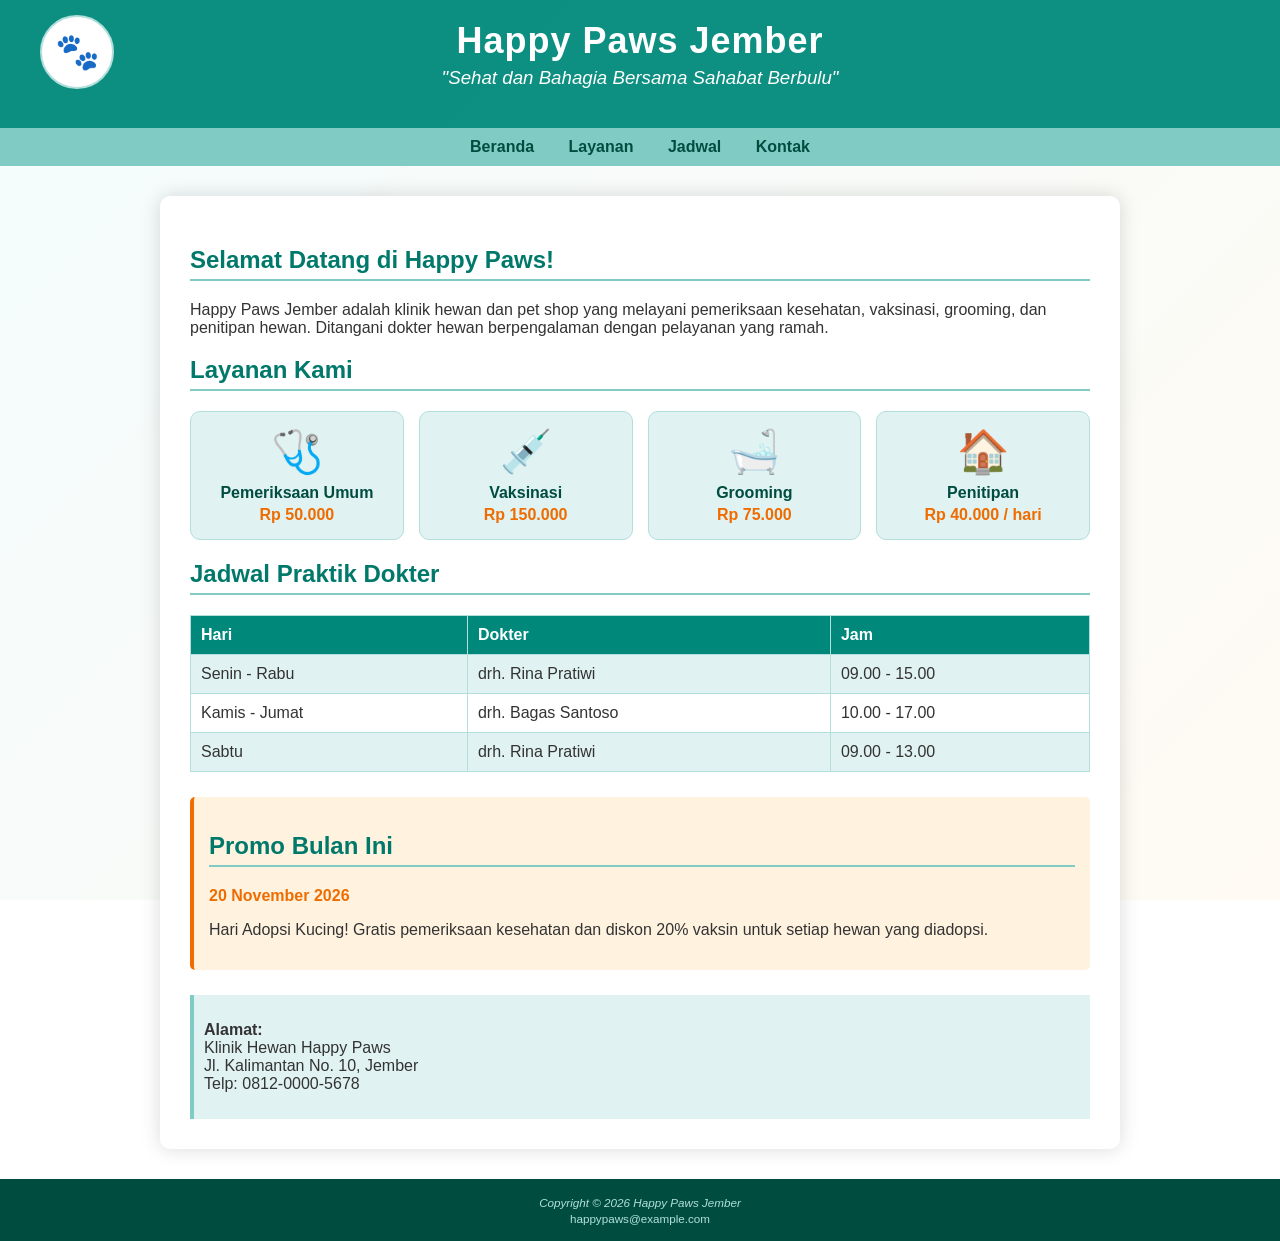
<file: index.html>
<!DOCTYPE html>
<html lang="id">
<head>
  <meta charset="UTF-8">
  <meta name="viewport" content="width=device-width, initial-scale=1.0">
  <title>Happy Paws Jember - Klinik Hewan</title>
  <link rel="stylesheet" href="style.css">
</head>
<body>
  <div class="overlay">

    <!-- Header -->
    <header>
      <div class="logo">🐾</div>
      <h1>Happy Paws Jember</h1>
      <h3>"Sehat dan Bahagia Bersama Sahabat Berbulu"</h3>
    </header>

    <!-- Navigasi -->
    <nav>
      <a href="#">Beranda</a>
      <a href="#layanan">Layanan</a>
      <a href="#jadwal">Jadwal</a>
      <a href="#kontak">Kontak</a>
    </nav>

    <!-- Konten Utama -->
    <main>
      <section>
        <h2>Selamat Datang di Happy Paws!</h2>
        <p>
          Happy Paws Jember adalah klinik hewan dan pet shop yang melayani
          pemeriksaan kesehatan, vaksinasi, grooming, dan penitipan hewan.
          Ditangani dokter hewan berpengalaman dengan pelayanan yang ramah.
        </p>
      </section>

      <section id="layanan">
        <h2>Layanan Kami</h2>
        <div class="layanan-grid">
          <div class="kartu">
            <span class="ikon">🩺</span>
            <h4>Pemeriksaan Umum</h4>
            <p>Rp 50.000</p>
          </div>
          <div class="kartu">
            <span class="ikon">💉</span>
            <h4>Vaksinasi</h4>
            <p>Rp 150.000</p>
          </div>
          <div class="kartu">
            <span class="ikon">🛁</span>
            <h4>Grooming</h4>
            <p>Rp 75.000</p>
          </div>
          <div class="kartu">
            <span class="ikon">🏠</span>
            <h4>Penitipan</h4>
            <p>Rp 40.000 / hari</p>
          </div>
        </div>
      </section>

      <section id="jadwal">
        <h2>Jadwal Praktik Dokter</h2>
        <table>
          <tr>
            <th>Hari</th>
            <th>Dokter</th>
            <th>Jam</th>
          </tr>
          <tr>
            <td>Senin - Rabu</td>
            <td>drh. Rina Pratiwi</td>
            <td>09.00 - 15.00</td>
          </tr>
          <tr>
            <td>Kamis - Jumat</td>
            <td>drh. Bagas Santoso</td>
            <td>10.00 - 17.00</td>
          </tr>
          <tr>
            <td>Sabtu</td>
            <td>drh. Rina Pratiwi</td>
            <td>09.00 - 13.00</td>
          </tr>
        </table>
      </section>

      <article>
        <h2>Promo Bulan Ini</h2>
        <time datetime="2026-11-20">20 November 2026</time>
        <p>
          Hari Adopsi Kucing! Gratis pemeriksaan kesehatan dan diskon 20%
          vaksin untuk setiap hewan yang diadopsi.
        </p>
      </article>

      <address id="kontak">
        <p>
          <strong>Alamat:</strong><br>
          Klinik Hewan Happy Paws<br>
          Jl. Kalimantan No. 10, Jember<br>
          Telp: 0812-0000-5678
        </p>
      </address>
    </main>

    <!-- Footer -->
    <footer>
      <small>
        <i>Copyright &copy; 2026 Happy Paws Jember</i><br>
        <a href="mailto:happypaws@example.com">happypaws@example.com</a>
      </small>
    </footer>

  </div>
</body>
</html>
</file>
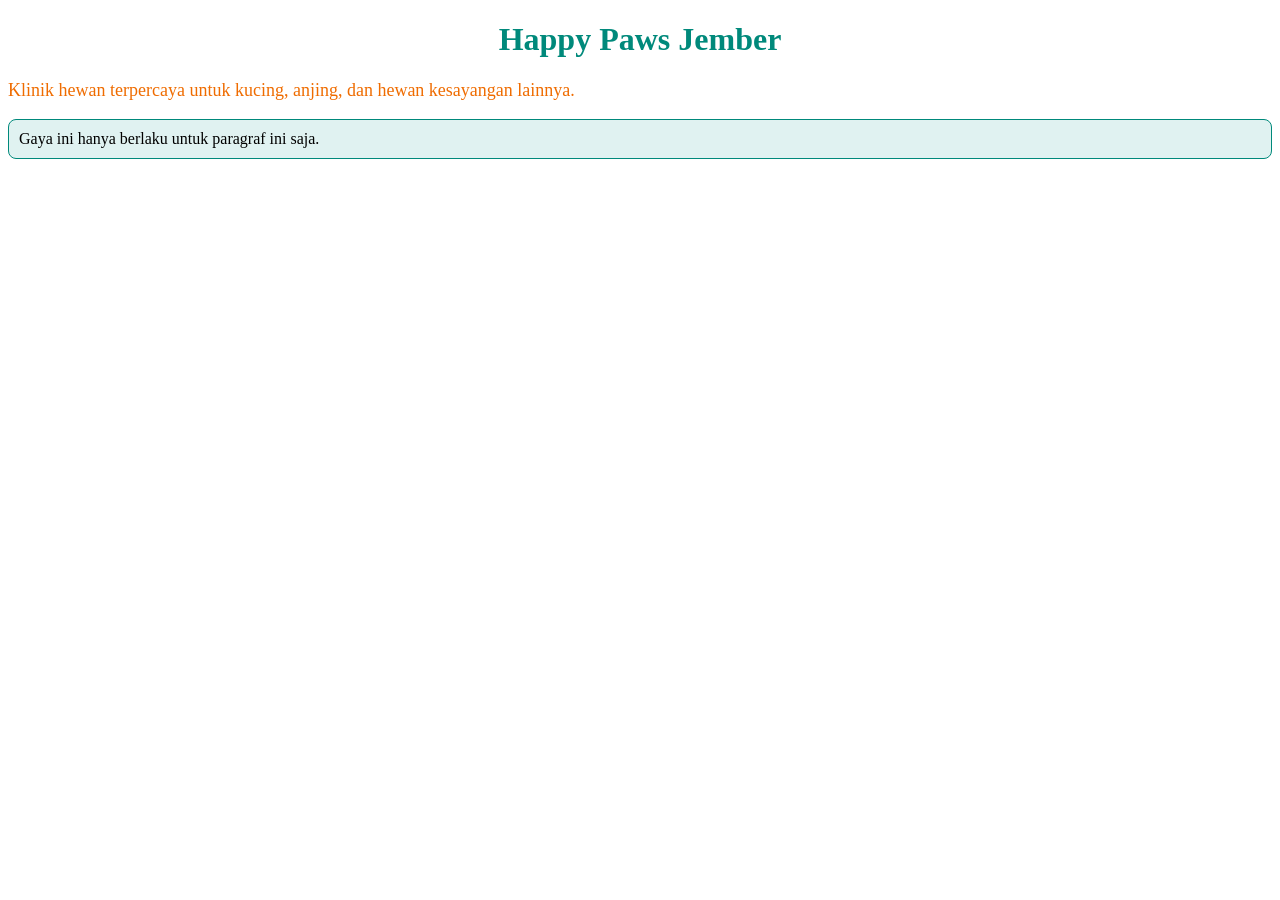
<file: inline.html>
<!DOCTYPE html>
<html lang="id">
<head>
  <meta charset="UTF-8">
  <title>Contoh CSS Inline</title>
</head>
<body>
  <h1 style="color: #00897b; text-align: center;">Happy Paws Jember</h1>
  <p style="color: #ef6c00; font-size: 18px;">
    Klinik hewan terpercaya untuk kucing, anjing, dan hewan kesayangan lainnya.
  </p>
  <p style="background-color: #e0f2f1; padding: 10px; border: 1px solid #00897b; border-radius: 8px;">
    Gaya ini hanya berlaku untuk paragraf ini saja.
  </p>
</body>
</html>
</file>
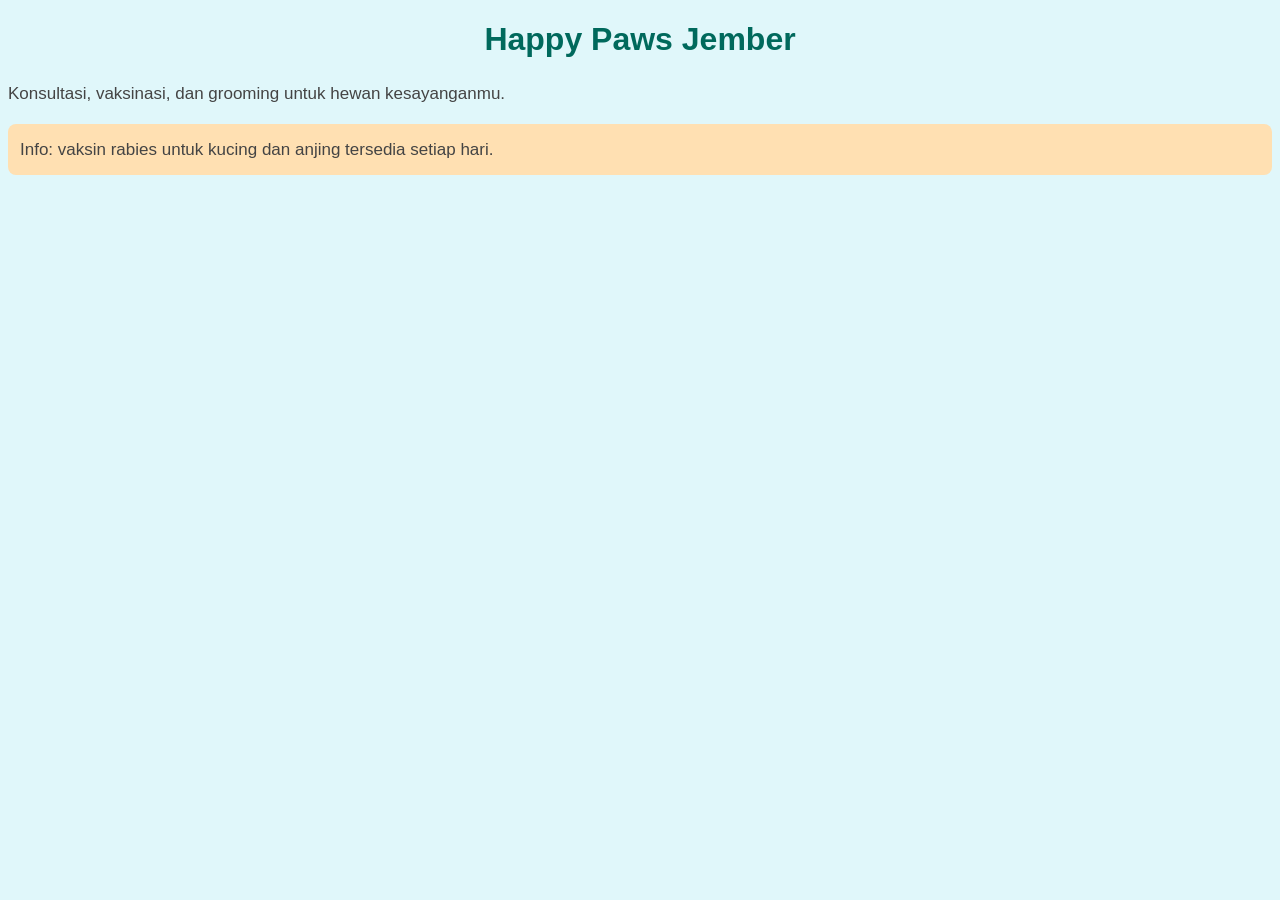
<file: internal.html>
<!DOCTYPE html>
<html lang="id">
<head>
  <meta charset="UTF-8">
  <title>Contoh CSS Internal</title>
  <style>
    body {
      background-color: #e0f7fa;
      font-family: Arial, sans-serif;
    }
    h1 {
      color: #00695c;
      text-align: center;
    }
    p {
      color: #444;
      font-size: 17px;
      line-height: 1.6;
    }
    .info {
      background-color: #ffe0b2;
      padding: 12px;
      border-radius: 8px;
    }
  </style>
</head>
<body>
  <h1>Happy Paws Jember</h1>
  <p>Konsultasi, vaksinasi, dan grooming untuk hewan kesayanganmu.</p>
  <p class="info">Info: vaksin rabies untuk kucing dan anjing tersedia setiap hari.</p>
</body>
</html>
</file>
<file: style.css>
/* --- Gaya Umum Halaman --- */
body {
  font-family: "Segoe UI", Arial, sans-serif;
  margin: 0;
  padding: 0;
  background: linear-gradient(135deg, #b2ebf2, #ffe0b2);
  background-attachment: fixed;
  color: #333;
}

.overlay {
  background-color: rgba(255, 255, 255, 0.85);
  min-height: 100vh;
}

/* --- Header --- */
header {
  background-color: rgba(0, 137, 123, 0.95);
  color: #fff;
  text-align: center;
  padding: 20px 0;
  position: relative;
}

header .logo {
  width: 70px;
  height: 70px;
  line-height: 70px;
  font-size: 36px;
  background-color: #fff;
  border-radius: 50%;
  border: 2px solid #b2dfdb;
  position: absolute;
  top: 15px;
  left: 40px;
}

header h1 {
  margin: 0;
  font-size: 36px;
  letter-spacing: 1px;
}

header h3 {
  margin-top: 5px;
  font-weight: normal;
  font-style: italic;
}

/* --- Navigasi --- */
nav {
  background-color: #80cbc4;
  text-align: center;
  padding: 10px 0;
}

nav a {
  text-decoration: none;
  color: #004d40;
  font-weight: bold;
  margin: 0 15px;
  font-size: 16px;
}

nav a:hover {
  color: #ef6c00;
  text-decoration: underline;
}

/* --- Konten Utama --- */
main {
  padding: 30px;
  max-width: 900px;
  margin: 30px auto;
  background-color: #fff;
  box-shadow: 0 0 20px rgba(0, 0, 0, 0.15);
  border-radius: 10px;
}

h2 {
  color: #00796b;
  border-bottom: 2px solid #80cbc4;
  padding-bottom: 5px;
}

/* --- Kartu Layanan (Flexbox) --- */
.layanan-grid {
  display: flex;
  flex-wrap: wrap;
  gap: 15px;
}

.kartu {
  flex: 1 1 180px;
  background-color: #e0f2f1;
  border: 1px solid #b2dfdb;
  border-radius: 10px;
  text-align: center;
  padding: 15px;
  transition: transform 0.2s, box-shadow 0.2s;
}

.kartu:hover {
  transform: translateY(-5px);
  box-shadow: 0 6px 14px rgba(0, 0, 0, 0.2);
}

.kartu .ikon {
  font-size: 42px;
}

.kartu h4 {
  margin: 8px 0 4px;
  color: #004d40;
}

.kartu p {
  margin: 0;
  font-weight: bold;
  color: #ef6c00;
}

/* --- Tabel Jadwal --- */
table {
  width: 100%;
  border-collapse: collapse;
}

th, td {
  border: 1px solid #b2dfdb;
  padding: 10px;
  text-align: left;
}

th {
  background-color: #00897b;
  color: #fff;
}

tr:nth-child(even) {
  background-color: #e0f2f1;
}

tr:hover {
  background-color: #ffe0b2;
}

/* --- Artikel Promo --- */
article {
  background-color: #fff3e0;
  padding: 15px;
  border-left: 4px solid #ef6c00;
  margin-top: 25px;
  border-radius: 5px;
}

time {
  font-weight: bold;
  color: #ef6c00;
}

/* --- Alamat --- */
address {
  font-style: normal;
  margin-top: 25px;
  background-color: #e0f2f1;
  padding: 10px;
  border-left: 4px solid #80cbc4;
}

/* --- Footer --- */
footer {
  text-align: center;
  background-color: #004d40;
  color: #b2dfdb;
  padding: 15px 0;
  margin-top: 30px;
  font-size: 14px;
}

footer a {
  color: #b2dfdb;
  text-decoration: none;
}

footer a:hover {
  text-decoration: underline;
}

/* --- Responsif (layar HP) --- */
@media (max-width: 600px) {
  header .logo {
    position: static;
    margin: 0 auto 10px;
  }
  header h1 {
    font-size: 26px;
  }
  main {
    margin: 15px;
    padding: 15px;
  }
}
</file>
